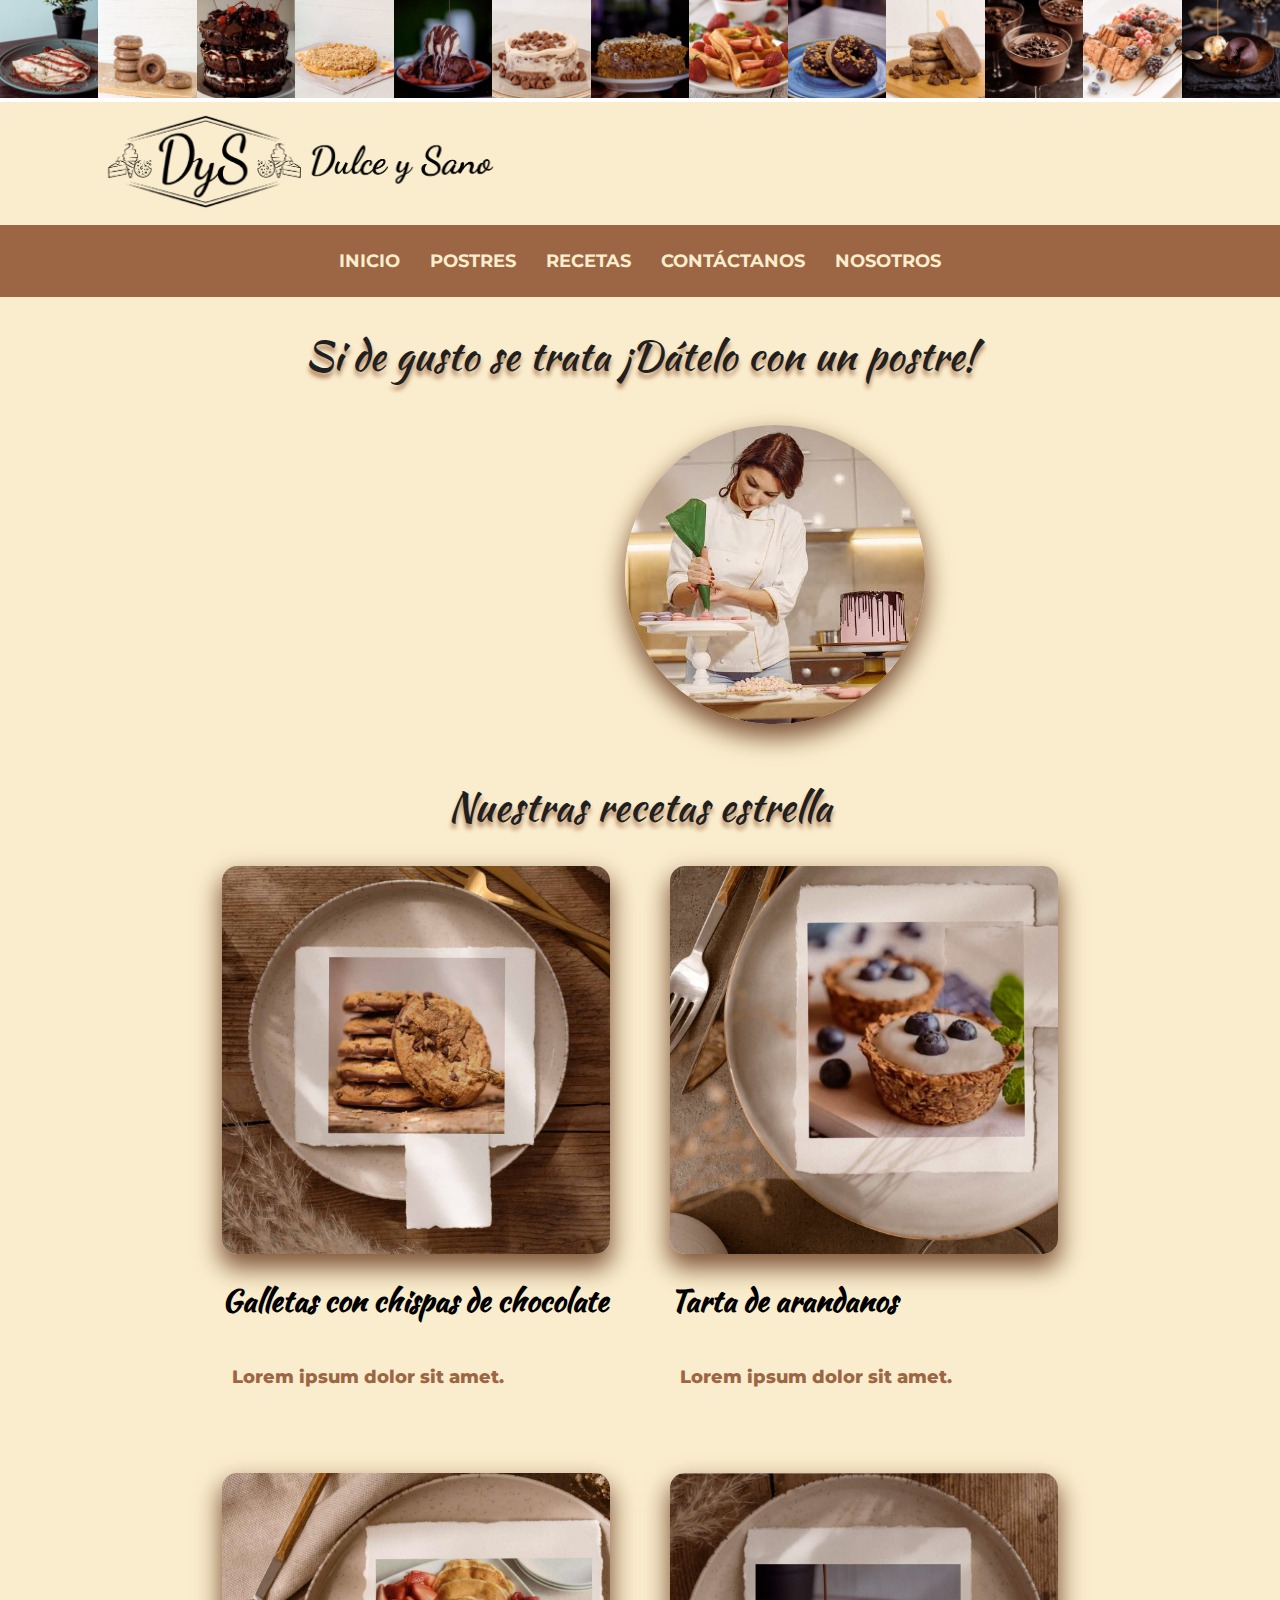
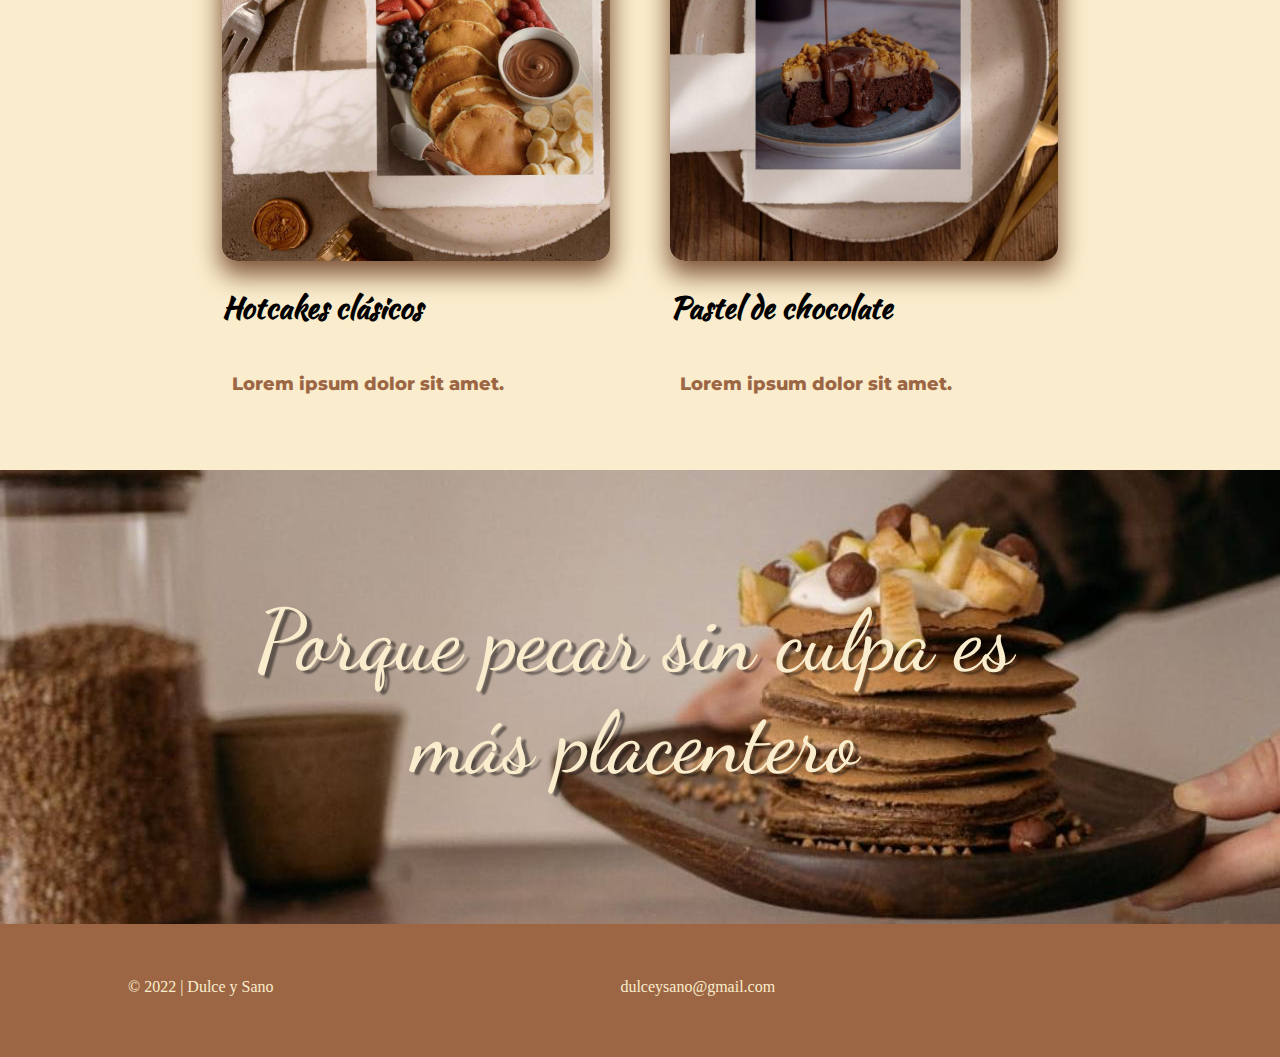
<file: index.html>
<!DOCTYPE html>
<html lang="en">
<head>
    <meta charset="UTF-8">
    <meta http-equiv="X-UA-Compatible" content="IE=edge">
    <meta name="viewport" content="width=device-width, initial-scale=1.0">
    <title>Dulce y Sano, recetas</title>

    <link rel="stylesheet" href="css/estilos.css">

    <link rel="stylesheet" href="https://cdnjs.cloudflare.com/ajax/libs/font-awesome/6.2.0/css/all.min.css" integrity="sha512-xh6O/CkQoPOWDdYTDqeRdPCVd1SpvCA9XXcUnZS2FmJNp1coAFzvtCN9BmamE+4aHK8yyUHUSCcJHgXloTyT2A==" crossorigin="anonymous" referrerpolicy="no-referrer" />
</head >

<body>
    <section id="cabeza">
        <div class="contenedor">
          <div class="fila">
             <div class="columna">
                 <img src="imagenes/postre1.jpeg" class="img_ajustarancho" > 
             </div> <!--columna-->
             <div class="columna">
                 <img src="imagenes/postre2.jpeg" class="img_ajustarancho">
            </div> <!--columna-->
             <div class="columna">
                 <img src="imagenes/postre3.jpeg" class="img_ajustarancho">
             </div> <!--columna-->
             <div class="columna">
                <img src="imagenes/postre4.jpeg" class="img_ajustarancho">
            </div> <!--columna-->
            <div class="columna">
                <img src="imagenes/postre5.jpeg" class="img_ajustarancho">
            </div> <!--columna-->
            <div class="columna">
                <img src="imagenes/postre6.jpeg" class="img_ajustarancho">
            </div> <!--columna-->
            <div class="columna">
                <img src="imagenes/postre7.jpeg" class="img_ajustarancho">
            </div> <!--columna-->
            <div class="columna">
                <img src="imagenes/postre8.jpeg" class="img_ajustarancho">
            </div> <!--columna-->
            <div class="columna">
                <img src="imagenes/postre9.jpeg" class="img_ajustarancho">
            </div> <!--columna-->
            <div class="columna">
                <img src="imagenes/postre10.jpeg" class="img_ajustarancho">
            </div> <!--columna-->
          <div class="columna">
            <img src="imagenes/postre12.jpg" class="img_ajustarancho">
        </div> <!--columna-->
        <div class="columna">
          <img src="imagenes/postre13.jpg" class="img_ajustarancho">
      </div> <!--columna-->
      <div class="columna">
        <img src="imagenes/postre14.jpg" class="img_ajustarancho">
    </div> <!--columna-->
            </div> <!--columna-->
          </div> <!--fila-->
        </div> <!--contenedor-->
     </section> <!--cabeza-->

 <header id="cabecera" class="espaciado">
  <div class="contenedor3">
    <nav class="barra-superior">
      <div class="logo">
          <div class="fila">
            <a href="index.html">
              <img src="imagenes/logo.dyd.png" class="img_ajustarancho">
            </a>
          </div>
               </div> <!-- logo -->   
    </nav> <!--  --> 

  
        <ul class="barra-menu"> 
          <div class="menu-items">
              <li><a href="index.html">INICIO</a></li>
              <li><a href="postres.html">POSTRES</a></li>
              <li><a href="recetas.html">RECETAS</a></li>
              <li><a href="contáctanos.html">CONTÁCTANOS</a></li>
              <li><a href="nosotros.html">NOSOTROS</a></li>
          </div> <!-- menu-items -->
      </ul> <!--  -->
    </div> 
 </header>
 

 <section id="título" class="espaciado2">
    <div class="contenedor6">
        <h4>Si de gusto se trata ¡Dátelo con un postre!</h4>
    </div> <!--contenedor6-->
    <div class="fila">
      <div class="columna3">
        <img src="imagenes/chica1.jpeg" class="img_ajustarancho">
      </div>
    </div>
   </header> <!--espacido-->
 </section> <!--título-->


 <section id="imagenes">
    <div class="contenedor2">
       <h4>Nuestras recetas estrella</h4>
      <div class="fila">
         <div class="columna2">
            <img src="imagenes/receta1.txt" class="img_ajustarancho" > 
            <h2>Galletas con chispas de chocolate  &nbsp;&nbsp;&nbsp;&nbsp;<i class="fa-regular fa-bookmark"></i></h2> 
            <h5>Lorem ipsum dolor sit amet.</h5>
         </div> <!--columna2-->

         <div class="columna2" >
         <img src="imagenes/receta2.txt" class="img_ajustarancho">
             <h2>Tarta de arandanos  &nbsp;&nbsp;&nbsp;&nbsp;&nbsp;&nbsp; &nbsp;&nbsp;  &nbsp;&nbsp; &nbsp;&nbsp; &nbsp;&nbsp; &nbsp;&nbsp; &nbsp;&nbsp; &nbsp;<i class="fa-regular fa-bookmark"></i></h2>
             <h5>Lorem ipsum dolor sit amet.</h5>
         </div> <!--columna2-->
      </div> <!--fila-->
    </div> <!--contenedor2-->
 </section>  <!--imagenes-->

 <section id="reacciones" class="espaciado">
  <div class="contenedor2 ">
    <div class="fila">
      <div class="columna1 ">
        <div class="caja-overlow">
          <div class="cpoyrigth"></div> 
          <i class="fa-solid fa-thumbs-up"></i>
          <i class="fa-solid fa-thumbs-down"></i>
          <i class="fa-solid fa-comments"></i>
        </div>
       </div> <!--columna1-->
       <div class="columna1 ">
           <div class="cpoyrigth"></div> 
           <i class="fa-solid fa-thumbs-up"></i>
           <i class="fa-solid fa-thumbs-down"></i>
           <i class="fa-solid fa-comments"></i>
        </div> <!--columna1-->
    </div> <!--fila-->
  </div> <!--contenedor2-->
 </section> <!--reacciones-->


 <section id="imagenes" class="espaciado">
    <div class="contenedor2">
      <div class="fila">
         <div class="columna2 ">
            <img src="imagenes/receta3.txt" class="img_ajustarancho" > 
             <h2>Hotcakes clásicos &nbsp;&nbsp;&nbsp;&nbsp;&nbsp;&nbsp;  &nbsp;&nbsp; &nbsp;&nbsp; &nbsp;&nbsp; &nbsp;&nbsp; &nbsp;&nbsp; &nbsp;&nbsp; &nbsp;&nbsp; &nbsp;&nbsp;<i class="fa-regular fa-bookmark"></i></h2>
             <h5>Lorem ipsum dolor sit amet.</h5>
         </div> <!--columna2-->
         <div class="columna2">
             <img src="imagenes/receta4.txt" class="img_ajustarancho">
             <h2>Pastel de chocolate &nbsp;&nbsp;&nbsp;&nbsp;&nbsp;&nbsp; &nbsp;&nbsp; &nbsp;&nbsp; &nbsp;&nbsp; &nbsp;&nbsp; &nbsp;&nbsp; &nbsp;&nbsp; &nbsp;&nbsp; <i class="fa-regular fa-bookmark"></i> </h2> 
             <h5>Lorem ipsum dolor sit amet.</h5>
         </div> <!--columna2-->
        </div> <!--columna-->
      </div> <!--fila-->
    </div> <!--contenedor2-->
 <section> <!--imagenes-->

  <section id="reacciones" class="espaciado">
    <div class="contenedor2 ">
      <div class="fila">
        <div class="columna1">
          <div class="cpoyrigth"></div> 
             <i class="fa-solid fa-thumbs-up"></i>
             <i class="fa-solid fa-thumbs-down"></i>
             <i class="fa-solid fa-comments"></i>
        </div> <!--columna1-->
        <div class="columna1 ">
          <div class="cpoyrigth"></div> 
             <i class="fa-solid fa-thumbs-up"></i>
             <i class="fa-solid fa-thumbs-down"></i>
             <i class="fa-solid fa-comments"></i>
        </div> <!--columna1-->
      </div> <!--fila-->
    </div> <!--contenedor2-->
   </section> <!--reacciones-->

 <section id="imagenfinal" class="espaciado3">
      <div class="contenedor6">
         <h6 class="texto-enorme">
              Porque pecar sin culpa es más placentero
         </h6> 
      </div> <!--contenedor6-->
 </section> <!--imagenfinal-->

 <footer id="pie">
  <div class="contenedor7" >
      <div class="fila">
         <div class="cpoyrigth">
           &copy; 2022 | Dulce y Sano
         </div> 
         <div class="correo">
          <a href="https://www.google.com/intl/es-419/gmail/about/">
            <i class="fa-solid fa-envelope"></i> dulceysano@gmail.com</a>

         </div> <!--correo-->
         <div class="redes-sociales">

           <a href="https://www.youtube.com/" target="_blank">
            <i class="fa-brands fa-youtube"></i>

           <a href="https://www.facebook.com/" target="_blank">
              <i class="fa-brands fa-facebook"></i>

           </a>
           <a href="https://www.instagram.com/" target="_blank">
             <i class="fa-brands fa-instagram"></i>

           </a>
           <a href="https://www.tiktok.com/">
             <i class="fa-brands fa-tiktok"></i>
           </a>

         </div> <!--redessociales-->
      </div> <!--fila-->
  </div> <!--contenedor7-->
 </footer>  <!--pie-->


</body>
</html>
</file>
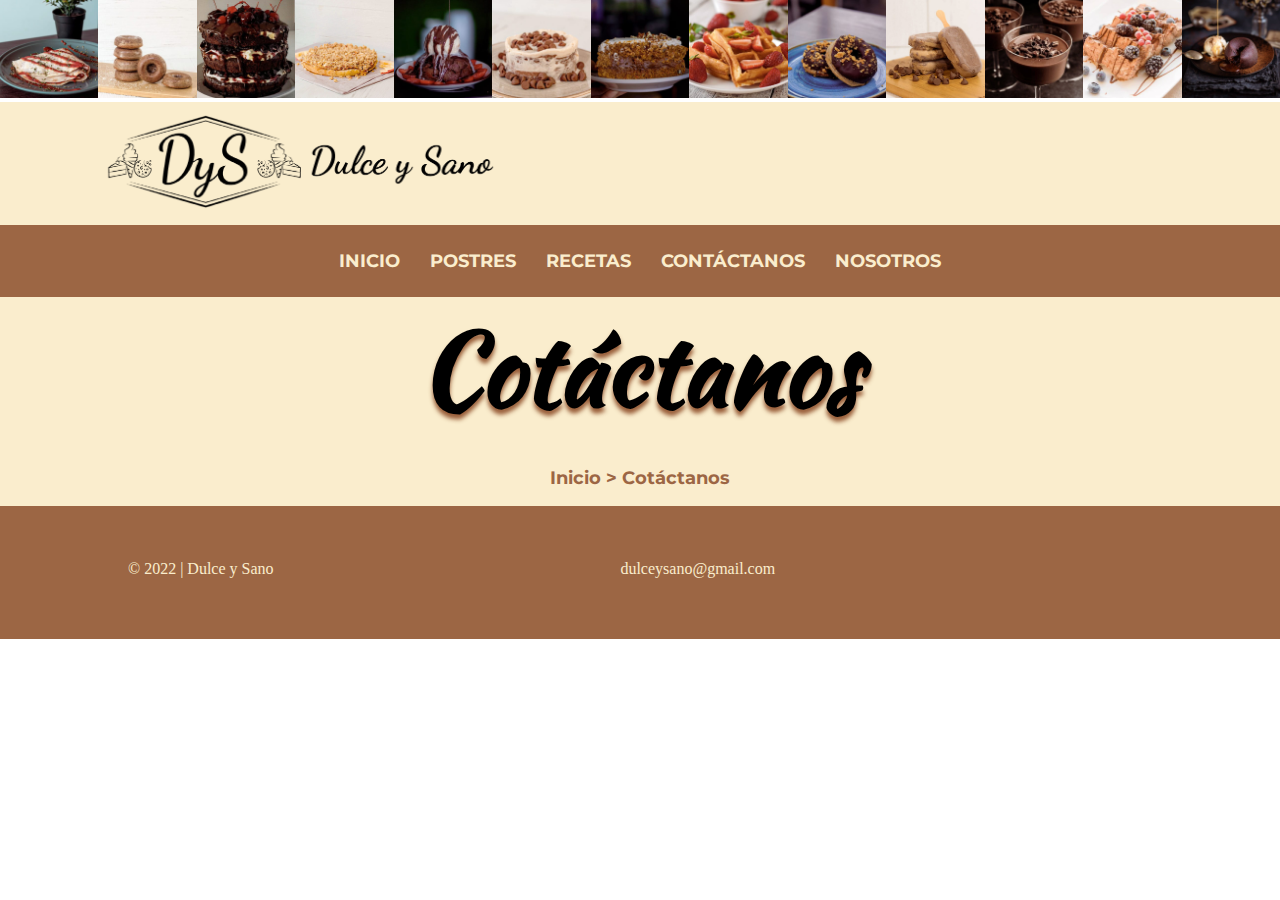
<file: contáctanos.html>
<!DOCTYPE html>
<html lang="en">
<head>
    <meta charset="UTF-8">
    <meta http-equiv="X-UA-Compatible" content="IE=edge">
    <meta name="viewport" content="width=device-width, initial-scale=1.0">
    <title>Dulce y Sano, recetas</title>

    <link rel="stylesheet" href="css/estilos.css">

    <link rel="stylesheet" href="https://cdnjs.cloudflare.com/ajax/libs/font-awesome/6.2.0/css/all.min.css" integrity="sha512-xh6O/CkQoPOWDdYTDqeRdPCVd1SpvCA9XXcUnZS2FmJNp1coAFzvtCN9BmamE+4aHK8yyUHUSCcJHgXloTyT2A==" crossorigin="anonymous" referrerpolicy="no-referrer" />

</head >

<body>
    <section id="cabeza">
        <div class="contenedor">
          <div class="fila">
            <div class="columna">
              <img src="imagenes/postre1.jpeg" class="img_ajustarancho" > 
          </div> <!--columna-->
          <div class="columna">
              <img src="imagenes/postre2.jpeg" class="img_ajustarancho">
         </div> <!--columna-->
          <div class="columna">
              <img src="imagenes/postre3.jpeg" class="img_ajustarancho">
          </div> <!--columna-->
          <div class="columna">
             <img src="imagenes/postre4.jpeg" class="img_ajustarancho">
         </div> <!--columna-->
         <div class="columna">
             <img src="imagenes/postre5.jpeg" class="img_ajustarancho">
         </div> <!--columna-->
         <div class="columna">
             <img src="imagenes/postre6.jpeg" class="img_ajustarancho">
         </div> <!--columna-->
         <div class="columna">
             <img src="imagenes/postre7.jpeg" class="img_ajustarancho">
         </div> <!--columna-->
         <div class="columna">
             <img src="imagenes/postre8.jpeg" class="img_ajustarancho">
         </div> <!--columna-->
         <div class="columna">
             <img src="imagenes/postre9.jpeg" class="img_ajustarancho">
         </div> <!--columna-->
         <div class="columna">
             <img src="imagenes/postre10.jpeg" class="img_ajustarancho">
         </div> <!--columna-->
       <div class="columna">
         <img src="imagenes/postre12.jpg" class="img_ajustarancho">
     </div> <!--columna-->
     <div class="columna">
       <img src="imagenes/postre13.jpg" class="img_ajustarancho">
   </div> <!--columna-->
   <div class="columna">
     <img src="imagenes/postre14.jpg" class="img_ajustarancho">
 </div> <!--columna-->
         </div> <!--columna-->
       </div> <!--fila-->
        </div> <!--contenedor-->
     </section> <!--imagenes-->
    

 <header id="cabecera" class="espaciado">
  <div class="contenedor3">
    <nav class="barra-superior">
      <div class="logo">
          <div class="fila">
            <a href="index.html">
              <img src="imagenes/logo.dyd.png" class="img_ajustarancho">
            </a>
          </div>
               </div> <!-- logo -->   
    </nav> <!--  --> 

  </div>
  
        <ul class="barra-menu"> 
          <div class="menu-items">
              <li><a href="index.html">INICIO</a></li>
              <li><a href="postres.html">POSTRES</a></li>
              <li><a href="recetas.html">RECETAS</a></li>
              <li><a href="contáctanos.html">CONTÁCTANOS</a></li>
              <li><a href="nosotros.html">NOSOTROS</a></li>
          </div> <!-- menu-items -->
      </ul> <!--  -->
    </div> 
 </header>
 
 <section id="barra-ubicacion" class="espaciado">
    <div class="contenedor" >
        <h1>Cotáctanos</h1>
        <p>
            <i class="fa-solid fa-location-dot"></i>
            Inicio > Cotáctanos
        </p>
    </div> <!-- contenedor -->
</section> <!-- barra-ubicacion -->

 <footer id="pie">
  <div class="contenedor7" >
      <div class="fila">
         <div class="cpoyrigth">
           &copy; 2022 | Dulce y Sano
         </div> 
         <div class="correo">
          <a href="https://www.google.com/intl/es-419/gmail/about/">
            <i class="fa-solid fa-envelope"></i> dulceysano@gmail.com</a>

         </div> <!--correo-->
         <div class="redes-sociales">

           <a href="https://www.youtube.com/" target="_blank">
            <i class="fa-brands fa-youtube"></i>

           <a href="https://www.facebook.com/" target="_blank">
              <i class="fa-brands fa-facebook"></i>

           </a>
           <a href="https://www.instagram.com/" target="_blank">
             <i class="fa-brands fa-instagram"></i>

           </a>
           <a href="https://www.tiktok.com/">
             <i class="fa-brands fa-tiktok"></i>
           </a>

         </div> <!--redessociales-->
      </div> <!--fila-->
  </div> <!--contenedor7-->
 </footer>  <!--pie-->


</body>
</html>
</file>
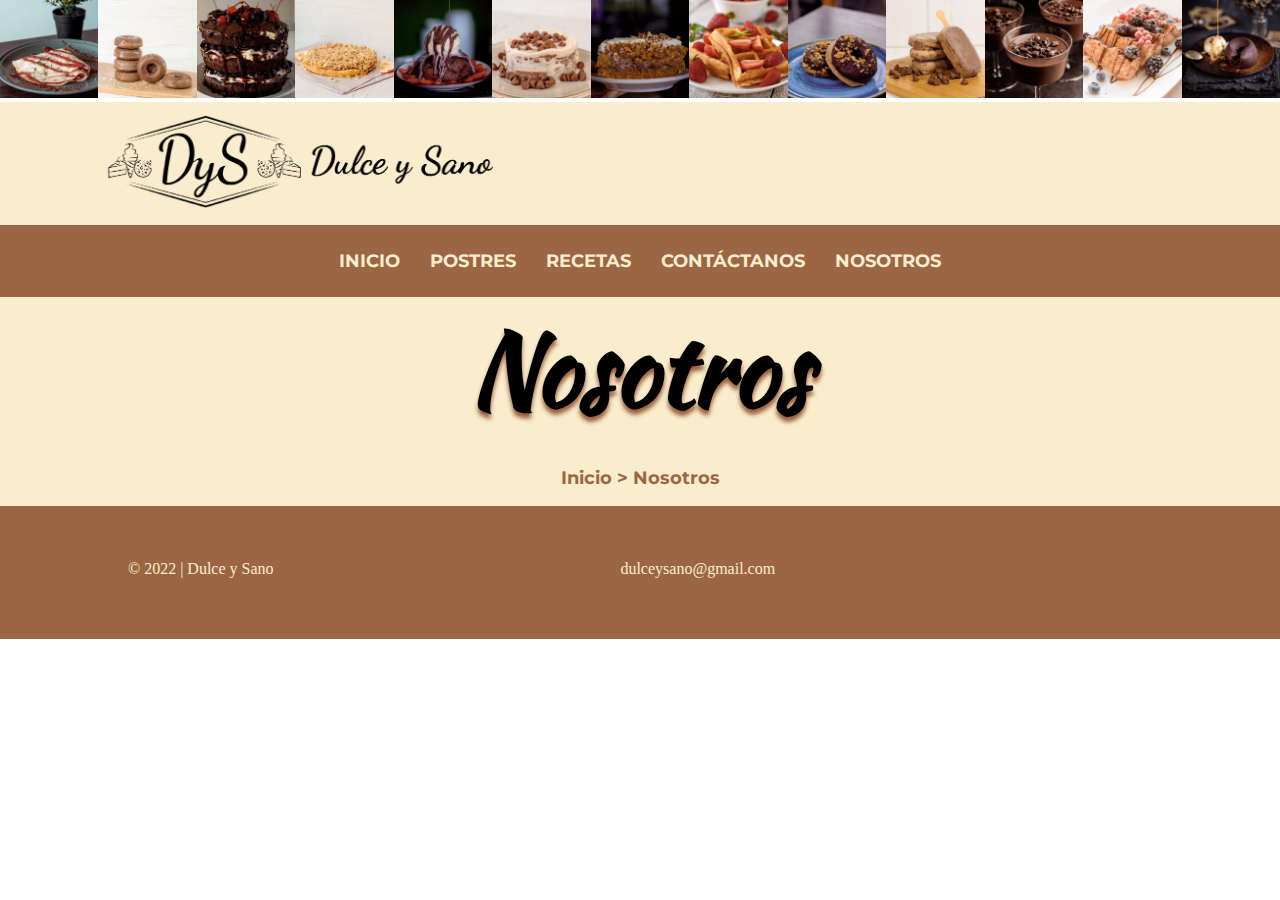
<file: nosotros.html>
<!DOCTYPE html>
<html lang="en">
<head>
    <meta charset="UTF-8">
    <meta http-equiv="X-UA-Compatible" content="IE=edge">
    <meta name="viewport" content="width=device-width, initial-scale=1.0">
    <title>Dulce y Sano, recetas</title>

    <link rel="stylesheet" href="css/estilos.css">

    <link rel="stylesheet" href="https://cdnjs.cloudflare.com/ajax/libs/font-awesome/6.2.0/css/all.min.css" integrity="sha512-xh6O/CkQoPOWDdYTDqeRdPCVd1SpvCA9XXcUnZS2FmJNp1coAFzvtCN9BmamE+4aHK8yyUHUSCcJHgXloTyT2A==" crossorigin="anonymous" referrerpolicy="no-referrer" />

</head >

<body>
    <section id="cabeza">
        <div class="contenedor">
          <div class="fila">
            <div class="columna">
              <img src="imagenes/postre1.jpeg" class="img_ajustarancho" > 
          </div> <!--columna-->
          <div class="columna">
              <img src="imagenes/postre2.jpeg" class="img_ajustarancho">
         </div> <!--columna-->
          <div class="columna">
              <img src="imagenes/postre3.jpeg" class="img_ajustarancho">
          </div> <!--columna-->
          <div class="columna">
             <img src="imagenes/postre4.jpeg" class="img_ajustarancho">
         </div> <!--columna-->
         <div class="columna">
             <img src="imagenes/postre5.jpeg" class="img_ajustarancho">
         </div> <!--columna-->
         <div class="columna">
             <img src="imagenes/postre6.jpeg" class="img_ajustarancho">
         </div> <!--columna-->
         <div class="columna">
             <img src="imagenes/postre7.jpeg" class="img_ajustarancho">
         </div> <!--columna-->
         <div class="columna">
             <img src="imagenes/postre8.jpeg" class="img_ajustarancho">
         </div> <!--columna-->
         <div class="columna">
             <img src="imagenes/postre9.jpeg" class="img_ajustarancho">
         </div> <!--columna-->
         <div class="columna">
             <img src="imagenes/postre10.jpeg" class="img_ajustarancho">
         </div> <!--columna-->
       <div class="columna">
         <img src="imagenes/postre12.jpg" class="img_ajustarancho">
     </div> <!--columna-->
     <div class="columna">
       <img src="imagenes/postre13.jpg" class="img_ajustarancho">
   </div> <!--columna-->
   <div class="columna">
     <img src="imagenes/postre14.jpg" class="img_ajustarancho">
 </div> <!--columna-->
         </div> <!--columna-->
       </div> <!--fila-->
        </div> <!--contenedor-->
     </section> <!--imagenes-->
    

 <header id="cabecera" class="espaciado">
  <div class="contenedor3">
    <nav class="barra-superior">
      <div class="logo">
          <div class="fila">
            <a href="index.html">
              <img src="imagenes/logo.dyd.png" class="img_ajustarancho">
            </a>
          </div>
               </div> <!-- logo -->   
    </nav> <!--  --> 

  </div>
  
        <ul class="barra-menu"> 
          <div class="menu-items">
              <li><a href="index.html">INICIO</a></li>
              <li><a href="postres.html">POSTRES</a></li>
              <li><a href="recetas.html">RECETAS</a></li>
              <li><a href="contáctanos.html">CONTÁCTANOS</a></li>
              <li><a href="nosotros.html">NOSOTROS</a></li>
          </div> <!-- menu-items -->
      </ul> <!--  -->
    </div> 
 </header>
 
 <section id="barra-ubicacion" class="espaciado">
    <div class="contenedor" >
        <h1>Nosotros</h1>
        <p>
            <i class="fa-solid fa-location-dot"></i>
            Inicio > Nosotros
        </p>
    </div> <!-- contenedor -->
</section> <!-- barra-ubicacion -->

 <footer id="pie">
  <div class="contenedor7" >
      <div class="fila">
         <div class="cpoyrigth">
           &copy; 2022 | Dulce y Sano
         </div> 
         <div class="correo">
          <a href="https://www.google.com/intl/es-419/gmail/about/">
            <i class="fa-solid fa-envelope"></i> dulceysano@gmail.com</a>

         </div> <!--correo-->
         <div class="redes-sociales">

           <a href="https://www.youtube.com/" target="_blank">
            <i class="fa-brands fa-youtube"></i>

           <a href="https://www.facebook.com/" target="_blank">
              <i class="fa-brands fa-facebook"></i>

           </a>
           <a href="https://www.instagram.com/" target="_blank">
             <i class="fa-brands fa-instagram"></i>

           </a>
           <a href="https://www.tiktok.com/">
             <i class="fa-brands fa-tiktok"></i>
           </a>

         </div> <!--redessociales-->
      </div> <!--fila-->
  </div> <!--contenedor7-->
 </footer>  <!--pie-->


</body>
</html>
</file>
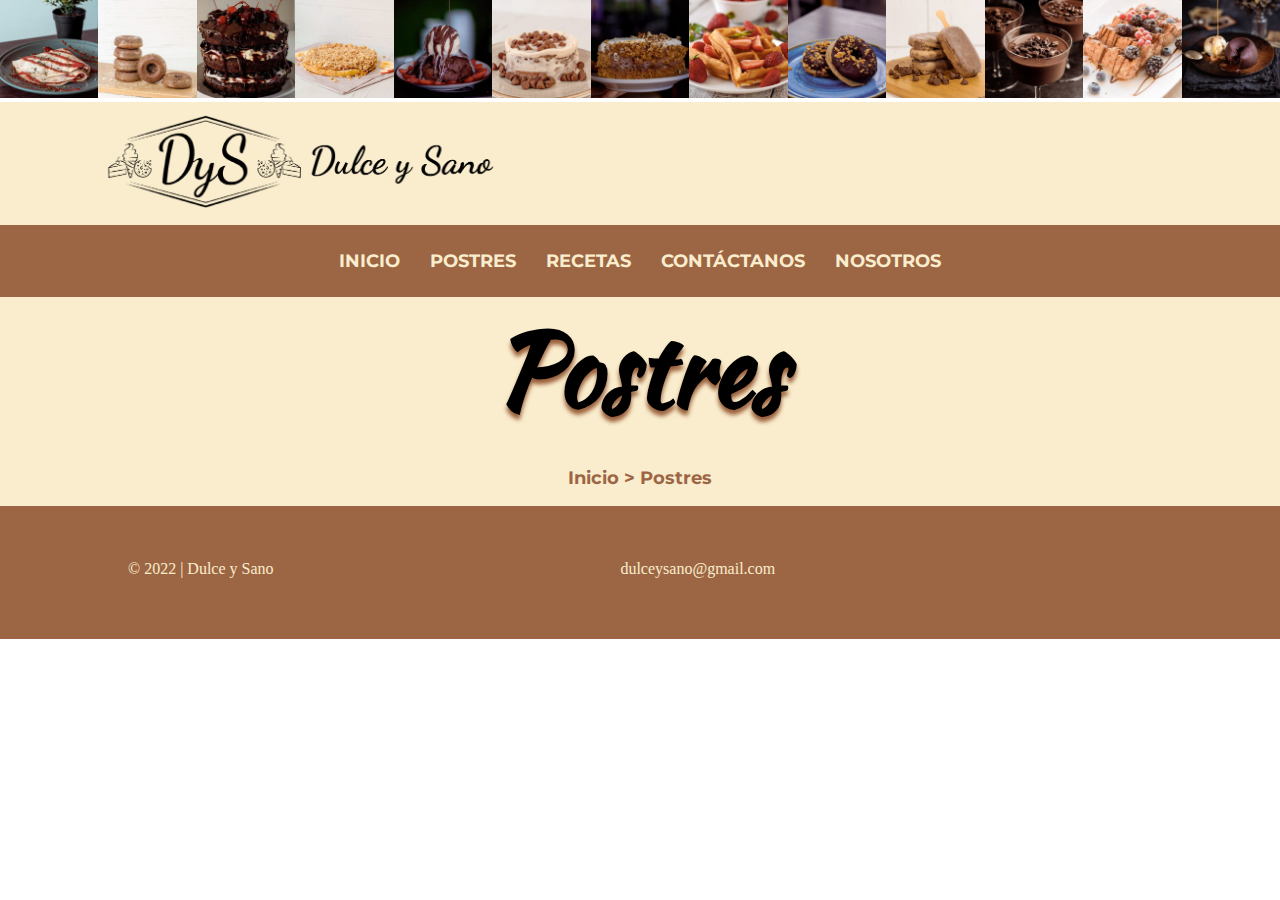
<file: postres.html>
<!DOCTYPE html>
<html lang="en">
<head>
    <meta charset="UTF-8">
    <meta http-equiv="X-UA-Compatible" content="IE=edge">
    <meta name="viewport" content="width=device-width, initial-scale=1.0">
    <title>Dulce y Sano, recetas</title>

    <link rel="stylesheet" href="css/estilos.css">

    <link rel="stylesheet" href="https://cdnjs.cloudflare.com/ajax/libs/font-awesome/6.2.0/css/all.min.css" integrity="sha512-xh6O/CkQoPOWDdYTDqeRdPCVd1SpvCA9XXcUnZS2FmJNp1coAFzvtCN9BmamE+4aHK8yyUHUSCcJHgXloTyT2A==" crossorigin="anonymous" referrerpolicy="no-referrer" />

</head >

<body>
    <section id="cabeza">
        <div class="contenedor">
          <div class="fila">
            <div class="columna">
              <img src="imagenes/postre1.jpeg" class="img_ajustarancho" > 
          </div> <!--columna-->
          <div class="columna">
              <img src="imagenes/postre2.jpeg" class="img_ajustarancho">
         </div> <!--columna-->
          <div class="columna">
              <img src="imagenes/postre3.jpeg" class="img_ajustarancho">
          </div> <!--columna-->
          <div class="columna">
             <img src="imagenes/postre4.jpeg" class="img_ajustarancho">
         </div> <!--columna-->
         <div class="columna">
             <img src="imagenes/postre5.jpeg" class="img_ajustarancho">
         </div> <!--columna-->
         <div class="columna">
             <img src="imagenes/postre6.jpeg" class="img_ajustarancho">
         </div> <!--columna-->
         <div class="columna">
             <img src="imagenes/postre7.jpeg" class="img_ajustarancho">
         </div> <!--columna-->
         <div class="columna">
             <img src="imagenes/postre8.jpeg" class="img_ajustarancho">
         </div> <!--columna-->
         <div class="columna">
             <img src="imagenes/postre9.jpeg" class="img_ajustarancho">
         </div> <!--columna-->
         <div class="columna">
             <img src="imagenes/postre10.jpeg" class="img_ajustarancho">
         </div> <!--columna-->
       <div class="columna">
         <img src="imagenes/postre12.jpg" class="img_ajustarancho">
     </div> <!--columna-->
     <div class="columna">
       <img src="imagenes/postre13.jpg" class="img_ajustarancho">
   </div> <!--columna-->
   <div class="columna">
     <img src="imagenes/postre14.jpg" class="img_ajustarancho">
 </div> <!--columna-->
         </div> <!--columna-->
       </div> <!--fila-->
        </div> <!--contenedor-->
     </section> <!--imagenes-->
    

 <header id="cabecera" class="espaciado">
  <div class="contenedor3">
    <nav class="barra-superior">
      <div class="logo">
          <div class="fila">
            <a href="index.html">
              <img src="imagenes/logo.dyd.png" class="img_ajustarancho">
            </a>
          </div>
               </div> <!-- logo -->   
    </nav> <!--  --> 

  </div>
  
        <ul class="barra-menu"> 
          <div class="menu-items">
              <li><a href="index.html">INICIO</a></li>
              <li><a href="postres.html">POSTRES</a></li>
              <li><a href="recetas.html">RECETAS</a></li>
              <li><a href="contáctanos.html">CONTÁCTANOS</a></li>
              <li><a href="nosotros.html">NOSOTROS</a></li>
          </div> <!-- menu-items -->
      </ul> <!--  -->
    </div> 
 </header>
 
 <section id="barra-ubicacion" class="espaciado">
    <div class="contenedor" >
        <h1>Postres</h1>
        <p>
            <i class="fa-solid fa-location-dot"></i>
            Inicio > Postres
        </p>
    </div> <!-- contenedor -->
</section> <!-- barra-ubicacion -->

 <footer id="pie">
  <div class="contenedor7" >
      <div class="fila">
         <div class="cpoyrigth">
           &copy; 2022 | Dulce y Sano
         </div> 
         <div class="correo">
          <a href="https://www.google.com/intl/es-419/gmail/about/">
            <i class="fa-solid fa-envelope"></i> dulceysano@gmail.com</a>

         </div> <!--correo-->
         <div class="redes-sociales">

           <a href="https://www.youtube.com/" target="_blank">
            <i class="fa-brands fa-youtube"></i>

           <a href="https://www.facebook.com/" target="_blank">
              <i class="fa-brands fa-facebook"></i>

           </a>
           <a href="https://www.instagram.com/" target="_blank">
             <i class="fa-brands fa-instagram"></i>

           </a>
           <a href="https://www.tiktok.com/">
             <i class="fa-brands fa-tiktok"></i>
           </a>

         </div> <!--redessociales-->
      </div> <!--fila-->
  </div> <!--contenedor7-->
 </footer>  <!--pie-->


</body>
</html>
</file>
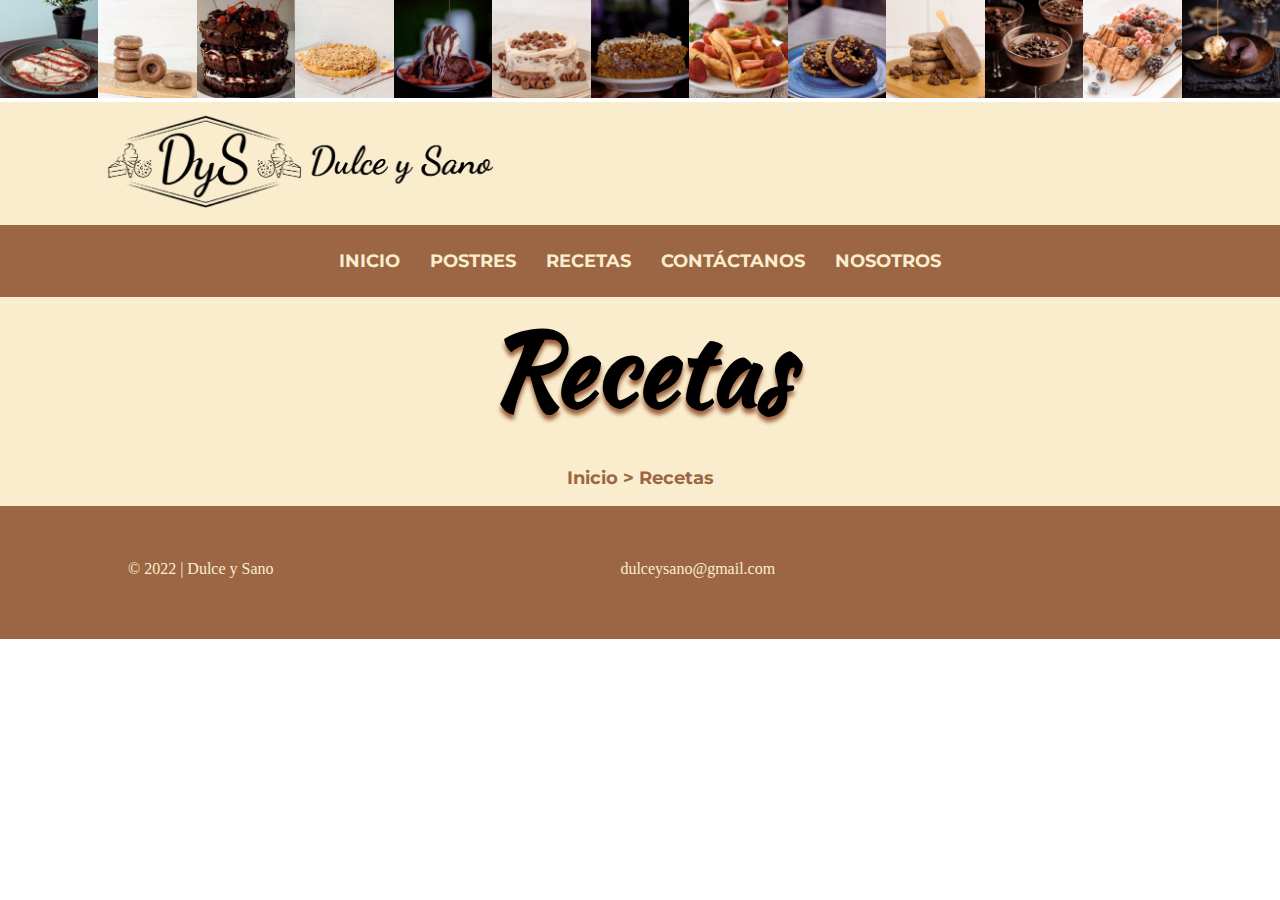
<file: recetas.html>
<!DOCTYPE html>
<html lang="en">
<head>
    <meta charset="UTF-8">
    <meta http-equiv="X-UA-Compatible" content="IE=edge">
    <meta name="viewport" content="width=device-width, initial-scale=1.0">
    <title>Dulce y Sano, recetas</title>

    <link rel="stylesheet" href="css/estilos.css">

    <link rel="stylesheet" href="https://cdnjs.cloudflare.com/ajax/libs/font-awesome/6.2.0/css/all.min.css" integrity="sha512-xh6O/CkQoPOWDdYTDqeRdPCVd1SpvCA9XXcUnZS2FmJNp1coAFzvtCN9BmamE+4aHK8yyUHUSCcJHgXloTyT2A==" crossorigin="anonymous" referrerpolicy="no-referrer" />

</head >

<body>
    <section id="cabeza">
        <div class="contenedor">
          <div class="fila">
            <div class="columna">
              <img src="imagenes/postre1.jpeg" class="img_ajustarancho" > 
          </div> <!--columna-->
          <div class="columna">
              <img src="imagenes/postre2.jpeg" class="img_ajustarancho">
         </div> <!--columna-->
          <div class="columna">
              <img src="imagenes/postre3.jpeg" class="img_ajustarancho">
          </div> <!--columna-->
          <div class="columna">
             <img src="imagenes/postre4.jpeg" class="img_ajustarancho">
         </div> <!--columna-->
         <div class="columna">
             <img src="imagenes/postre5.jpeg" class="img_ajustarancho">
         </div> <!--columna-->
         <div class="columna">
             <img src="imagenes/postre6.jpeg" class="img_ajustarancho">
         </div> <!--columna-->
         <div class="columna">
             <img src="imagenes/postre7.jpeg" class="img_ajustarancho">
         </div> <!--columna-->
         <div class="columna">
             <img src="imagenes/postre8.jpeg" class="img_ajustarancho">
         </div> <!--columna-->
         <div class="columna">
             <img src="imagenes/postre9.jpeg" class="img_ajustarancho">
         </div> <!--columna-->
         <div class="columna">
             <img src="imagenes/postre10.jpeg" class="img_ajustarancho">
         </div> <!--columna-->
       <div class="columna">
         <img src="imagenes/postre12.jpg" class="img_ajustarancho">
     </div> <!--columna-->
     <div class="columna">
       <img src="imagenes/postre13.jpg" class="img_ajustarancho">
   </div> <!--columna-->
   <div class="columna">
     <img src="imagenes/postre14.jpg" class="img_ajustarancho">
 </div> <!--columna-->
         </div> <!--columna-->
       </div> <!--fila-->
        </div> <!--contenedor-->
     </section> <!--imagenes-->
    

 <header id="cabecera" class="espaciado">
  <div class="contenedor3">
    <nav class="barra-superior">
      <div class="logo">
          <div class="fila">
            <a href="index.html">
              <img src="imagenes/logo.dyd.png" class="img_ajustarancho">
            </a>
          </div>
               </div> <!-- logo -->   
    </nav> <!--  --> 

  </div>
  
        <ul class="barra-menu"> 
          <div class="menu-items">
              <li><a href="index.html">INICIO</a></li>
              <li><a href="postres.html">POSTRES</a></li>
              <li><a href="recetas.html">RECETAS</a></li>
              <li><a href="contáctanos.html">CONTÁCTANOS</a></li>
              <li><a href="nosotros.html">NOSOTROS</a></li>
          </div> <!-- menu-items -->
      </ul> <!--  -->
    </div> 
 </header>
 
 <section id="barra-ubicacion" class="espaciado">
    <div class="contenedor" >
        <h1>Recetas</h1>
        <p>
            <i class="fa-solid fa-location-dot"></i>
            Inicio > Recetas
        </p>
    </div> <!-- contenedor -->
</section> <!-- barra-ubicacion -->

 <footer id="pie">
  <div class="contenedor7" >
      <div class="fila">
         <div class="cpoyrigth">
           &copy; 2022 | Dulce y Sano
         </div> 
         <div class="correo">
          <a href="https://www.google.com/intl/es-419/gmail/about/">
            <i class="fa-solid fa-envelope"></i> dulceysano@gmail.com</a>

         </div> <!--correo-->
         <div class="redes-sociales">

           <a href="https://www.youtube.com/" target="_blank">
            <i class="fa-brands fa-youtube"></i>

           <a href="https://www.facebook.com/" target="_blank">
              <i class="fa-brands fa-facebook"></i>

           </a>
           <a href="https://www.instagram.com/" target="_blank">
             <i class="fa-brands fa-instagram"></i>

           </a>
           <a href="https://www.tiktok.com/">
             <i class="fa-brands fa-tiktok"></i>
           </a>

         </div> <!--redessociales-->
      </div> <!--fila-->
  </div> <!--contenedor7-->
 </footer>  <!--pie-->


</body>
</html>
</file>
<file: css/estilos.css>
@import url('https://fonts.googleapis.com/css2?family=Dancing+Script&family=Handlee&family=Kaushan+Script&family=Marck+Script&family=Montserrat:wght@300&family=Ms+Madi&family=Poppins:wght@100;200;300;400;500;600;700;800;900&family=Quicksand:wght@300&family=Work+Sans:wght@100;200&display=swap');

/*variable para paleta de colore*/
:root {
    --color-rosaclaro: #faedcd;
    --color-marron: #7f5539;
    --color-grisoscuro: #202020;
    --color-cafe: #9c6644;
    --colormarronclaro:#b08968;
}


*{
    margin: 0;
    padding: 0;
}


h1{
    font-family: 'Kaushan Script', cursive;
  font-size: 100px;
  font-weight: 900;
  text-align: center;
  text-shadow: 0px 5px 4px rgba(141,78,40,0.89);
}


h2{
    font-family: 'Kaushan Script', cursive;
  font-size: 30px;
  font-weight: 900;
  padding-top: 20px;
  margin-top: 5;
  
}

h3{
    font-family:'Montserrat', sans-serif;
    font-weight: 700;
    font-size: 18px;
    color:var(--color-naranja);
    padding-top: 6px;
    padding-bottom: 80px;
}

h4{
   font-family: 'Kaushan Script', cursive;
   font-size: 40px;
   font-weight: 400;
   color:var(--color-grisoscuro);
   text-shadow: 0px 5px 4px rgba(141,78,40,0.65);
   text-align: center;
   padding-bottom: 20px;
}

h5{
    font-family: 'Montserrat', sans-serif;
    font-weight: 800;
    font-size: 18px;
    color:var(--color-cafe);
    max-width: 95%;
    margin-left: auto;
    margin-right: auto;
    padding-bottom: 30px;
}

h6{
    font-family: 'Dancing Script', cursive;
    font-size: 1000px;
    color: var(--color-rosaclaro);
    text-align: center;
    font-weight: 600;
    padding-right:10px ;
}


p{
    font-family: 'Montserrat', sans-serif;
    font-weight: 700;
    font-size: 18px;
    color: var(--color-cafe);
    max-width: 97%;
    margin-left: auto;
    margin-right: auto;
    text-align: center;
    padding-top: 25px;

}


/*CLASS*/
.fila {
    display: flex;
    flex-direction: row;
}

.columna {
    flex-basis: 0px;
    flex-grow: 1;
    padding-left: 0px;
    padding-right: 0px;
}

.columna1 {
    flex-basis: 0px; 
    flex-grow: 1;
    /*espaciado a la izquierda y derecha de cada columna*/
    padding-left: 30px;
    padding-right: 30px;
    padding-bottom: 35px;
    justify-content: space-between;
 }


.columna2 {
    flex-basis: 0px;
    flex-grow: 1;
    padding-left: 30px;
    padding-right: 30px;
    padding-top: 10px;
    padding-bottom: 10px;
}

.columna3 {
    flex-basis: 0px;
    flex-grow: 1;
    padding-left: 100px;
    padding-right: 100px;
    padding-top: 10px;
    padding-bottom: 10px;
   margin-left: 525px;
}

.contenedor{
    max-width: 100%;
    margin-left: auto;
    margin-right: auto;
}

.contenedor2{
    max-width: 70%;
    margin-left: auto;
    margin-right: auto;
 
    
    
}
.contendor3 {
    max-width: 75%;
    margin-left: auto;
    margin-right: auto;
    background-color: var(--color-rosaclaro);
   

}

.contendor4 {
    max-width: 50%;
    margin-left: auto;
    margin-right: auto;
 
}

.contedor5{
    max-width: 100%;
    margin-left: auto;
    margin-right: auto;
}

.contenedor6{
    max-width: 60%; /*ajusta el ancho del contenedor de su caja padre*/
    margin-left: auto; 
    margin-right: auto;
    padding-bottom: 10px;
}

.contenedor7{
    max-width: 80%; /*ajusta el ancho del contenedor de su caja padre*/
    margin-left: auto; 
    margin-right: auto;
}

.contenedor8{
    max-width: 100%;
    margin-left: auto;
    margin-right: auto;
}

.img_ajustarancho{
    width: 100%;
    height: auto;

}

.espaciado { /* "."es class*/
    padding-top: 0px;  /*espaciado entre el borde superior y el contenido*/
    padding-bottom: 0px; /*espaciado entres el borde inferior y el contenido*/
 }

 .espaciado2 { /* "."es class*/
    padding-top: 30px;  /*espaciado entre el borde superior y el contenido*/
    padding-bottom: 40px; /*espaciado entres el borde inferior y el contenido*/
 }

 .espaciado3{
    padding-top: 120px;  /*espaciado entre el borde superior y el contenido*/
    padding-bottom: 120px; 
 }

 .espaciado4{
   padding-top: 10px;
    padding-bottom: 10px;
 }

 .texto-enorme{
    font-size: 85px;
    font-weight: 500;
    text-shadow: 5px 3px 2px rgba(0,0,0,0.46);
    text-align:center;
}

  .logo{
    width:400px;
 }

 .barra-superior{
    background-color: var(--color-rosaclaro);
    display: flex;
    flex-direction: row;
    align-items: center;
    padding-left: 100px;
    padding-top: 10px;
    padding-bottom: 10px;
 }

 .barra-menu{
    display: flex;
    flex-direction: row;
    justify-content: center;
    align-items: center;
    background-color: var(--color-cafe);
    padding-top: 15px;
    padding-bottom: 15px;
    
 }

 .barra-menu{
    list-style-type: none; /*le quita las viñetas */
 }
 
 .barra-menu a {
    color: var(--color-grisoscuro);
    text-decoration: none;
 }

 .barra-superior .items {
    display: flex;
    flex-direction: row;
    font-size: 18px;
 }
 
 .menu-items{
    display: flex;
    flex-direction: row;
    font-size: 18px;
 }

 .menu-items li{
    padding: 40px 40px;
    transition: all 0.4s ease-in-out;
 }

 .barra-ubiacion{
    padding-top: 10px;
    padding-bottom: 55px;
    padding-left: 50px;
    display: flex;
    flex-direction: row;
    
 }



 


/*ID*/

#cabeza img{
    background-color: var(--color-rosaclaro);
}

#imagenes img{
    Border-radius: 15px;
    box-shadow: 0px 12px 24px 2px rgba(127,85,57,1);
}

 #imagenes {
    background-color: var(--color-rosaclaro);
 }


 #imagenfinal{
    background-image: url("../imagenes/fotofinal.jpg");
 }

#título{
    background-color:var(--color-rosaclaro);
    color:var(--color-grisoscuro);
}


#nuestrasrecestas{
    background-color:var(--color-rosaclaro);
    color: var(--color-cafe);
    font-size: 20 ;
    font-weight: 70;
}

#pie {
    background-color: var(--color-cafe);
    color: var(--color-rosaclaro);
    padding-top: 45px;
    padding-bottom: 45px;
    line-height: 36px;
}

#pie a {
    color: var(--color-blanco);
    text-decoration: none; /*quitar el subrayado*/
    margin-left: 10px;
 }
 
 #pie .redes-sociales i{
    font-size: 37px;
 }
 
 #pie .fila {
    justify-content: space-between;
 }


 #reacciones{
    color: var(--color-cafe);
    background-color: var(--color-rosaclaro);
    font-size: 33px;
    justify-content: space-between;
 
 }

 #cabecera a{
    font-family: 'Montserrat', sans-serif;
    font-weight: 700;
    font-size: 18px;
    color: var(--color-rosaclaro);
 }


 #proyectos img{
    transition: all 0.5s ease-in-out;
  }
 
  #proyectos img:hover{
    filter:grayscale(100%);
    transform: scale(110%);
  }
  
  #imagenes img{
    transition: all 0.5s ease-in-out;
  }
 
  #imagenes img:hover{
    filter:grayscale(100%);
    transform: scale(100%);
  }
 
  .caja-overflow{
    overflow: hidden;
  }
 
  #título img {
    Border-radius: 50%;
    width: 300px;
    box-shadow: 0px 12px 24px 2px rgba(127,85,57,1);
    
  }
  .menu-items li{
    padding: 10px 15px;
    transition: all 0.3s ease-in-out';
    
 }
  .menu-items li:hover{
    background-color: var(--colormarronclaro);
    border-radius: 20px;
 }

 #barra-ubicacion{
    background-color:var(--color-rosaclaro);

 }
  
 #cabecera .menu-items{
    justify-content: center;
    transition: none;
    list-style-type: none;

 }

 #cabecera .barra-superior li {
    color: var(--color-cafe);
 } 

 #barra-ubicacion {
    padding-bottom: 17px;
 }
</file>
